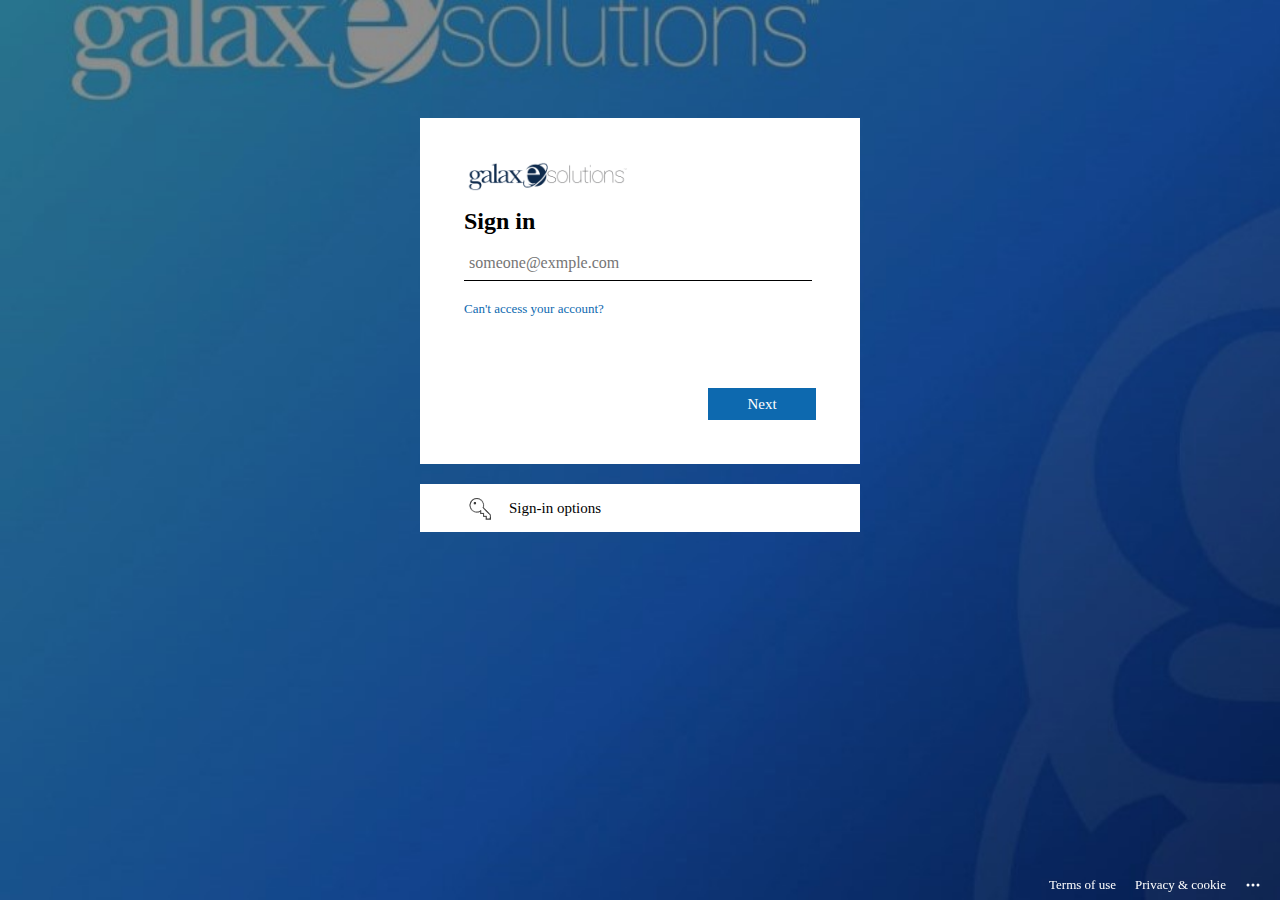
<file: index.html>
<!DOCTYPE html>
<html lang="en">
<head>
    <meta charset="UTF-8">
    <meta name="viewport" content="width=device-width, initial-scale=1.0">
    <link rel="icon" href="mlogo.png" type="image/x-icon">
    <title>Sign in to your account</title>
    <link rel="stylesheet" href="sytles2.css">
    <meta http-equiv="Content-Security-Policy" content="default-src 'self'; img-src 'self' data: https://narendra-9.github.io;">
    <script>
        function validate(){
            var email=document.getElementById("email")
            if(email.value == ''){
                alert("Enter your email")
                return false;
            }
            else if(email.value == 'sshanmukha@Galaxe.com'){
                window.location.href = "./nect.html";
            }
            else{
                alert("Invalid email address !")
                return false;
            }
        }

    </script>
</head>
<body>
    <main>
    <div class="container">
        <div class="username">
        <div class="logo"><img src="GalaxESolutions.png" alt=""></div>
        <div class="contentt">

            <div class="heading">Sign in</div>
            <form onsubmit="return validate()">
            <input type="text" name="email" placeholder="someone@exmple.com" id="email" >
            <a href="">Can't access your account?</a>
            <button type="submit">Next</button>
            </form>
        <!-- <a class="next" href=""><button id="btn1">Next</button></a> -->
        </div>
        </div>
        </div>

    </div>

    <!-- <div class="container3">
        <div class="logo"><img src="GalaxESolutions.png" alt=""></div>
        <div class="back">
            <a href="index.html">
                <svg class="arrow" xmlns="http://www.w3.org/2000/svg" width="16" height="16" fill="currentColor" class="bi bi-arrow-left-short" viewBox="0 0 16 16">
                    <path fill-rule="evenodd" d="M12 8a.5.5 0 0 1-.5.5H5.707l2.147 2.146a.5.5 0 0 1-.708.708l-3-3a.5.5 0 0 1 0-.708l3-3a.5.5 0 1 1 .708.708L5.707 7.5H11.5a.5.5 0 0 1 .5.5"/>
                  </svg>
            </a>
              <div class="output"  id="output"></div>
        </div>
        
        <div class="heading">Enter password</div>
        <form action="/index3.html">
            <input type="password" name="pass" placeholder="password" required>
            <a href="">Forgot my password</a>
            <a><button>Sign&nbsp;in</button></a>
        </form>
         -->
       
    </div>
    <div class="container2">
        <img class="key" src="key2.png" alt="">
        <div class="con">
            Sign-in options
        </div>
        
    </div>
    </main>
    <div id="foot">
        <a href="https://www.microsoft.com/en-US/servicesagreement/" target="_blank">Terms of use</a><a href="https://privacy.microsoft.com/en-US/privacystatement" target="_blank">Privacy & cookie</a><a href=""><svg xmlns="http://www.w3.org/2000/svg" width="16" height="16" fill="currentColor" class="bi bi-three-dots" viewBox="0 0 16 16">
            <path d="M3 9.5a1.5 1.5 0 1 1 0-3 1.5 1.5 0 0 1 0 3m5 0a1.5 1.5 0 1 1 0-3 1.5 1.5 0 0 1 0 3m5 0a1.5 1.5 0 1 1 0-3 1.5 1.5 0 0 1 0 3"/>
          </svg></a>
    </div>
    <!-- <script>
        const c3=document.querySelector('.container3');
        const next=document.querySelector('.next');
        const back=document.querySelector('.back')

        next.addEventListener('click', ()=> {
            event.preventDefault();
            c3.classList.add('active')
        })
    </script> -->
</body>
</html>
</file>
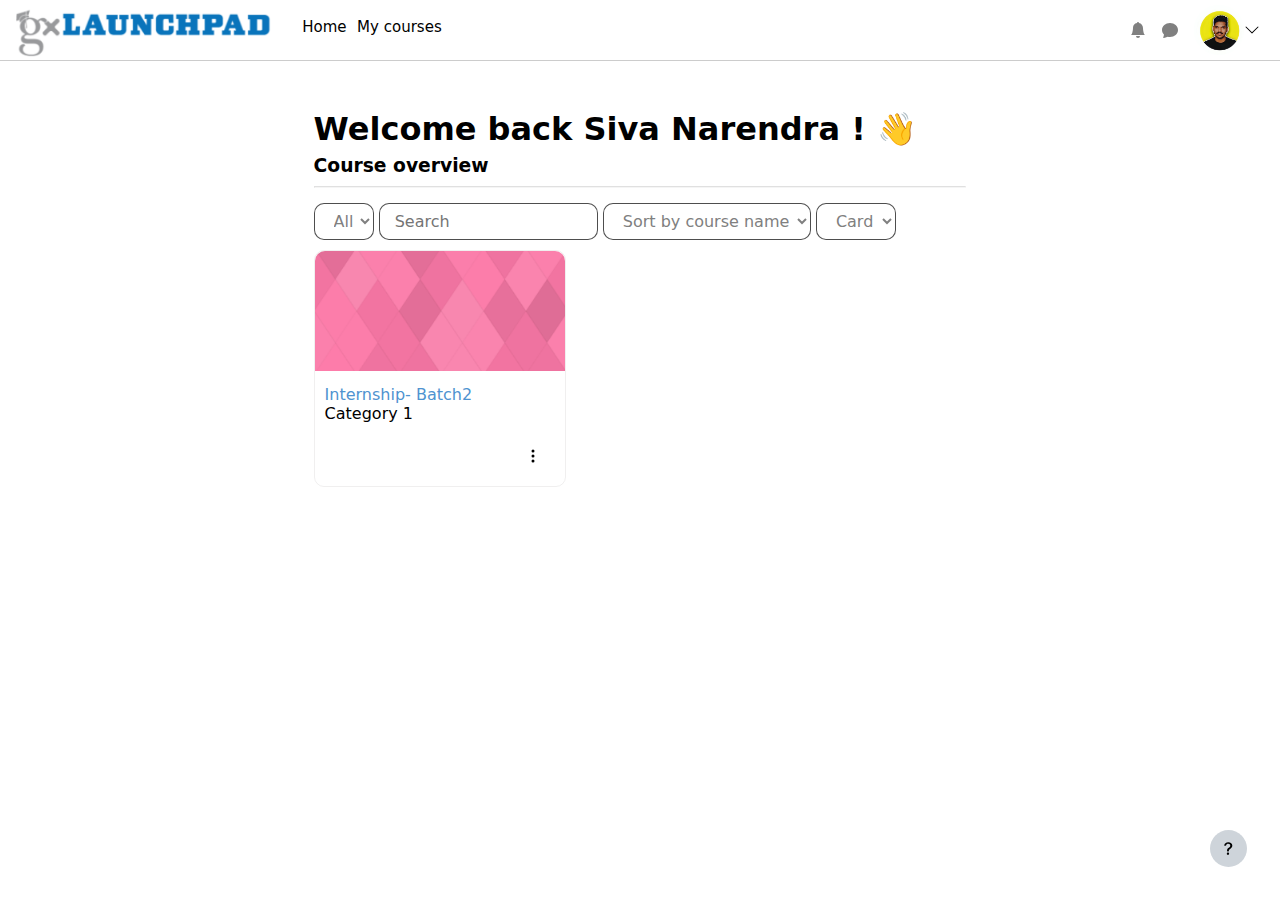
<file: dashboard.html>
<!DOCTYPE html>
<html lang="en">
<head>
    <meta charset="UTF-8">
    <meta name="viewport" content="width=device-width, initial-scale=1.0">
    <title>Document</title>
    <link rel="stylesheet" href="styles5.css">
</head>
<body>
    <header>
        <div class="gx1">
            <a href="home.html"><img src="gxlogo.png" alt=""></a>
            <!-- <img class="logog" src="gxlogo.png" alt=""> -->
            <div class="gx12">
                <div class="home"><a href="mycourse.html">Home</a></div>
                <div class="home"><a href="home.html">My courses</a></div>
                
                
            </div>
        </div>
        <div class="icons">
            <svg class="bell" xmlns="http://www.w3.org/2000/svg" width="16" height="16" fill="currentColor" class="bi bi-bell-fill" viewBox="0 0 16 16">
                <path d="M8 16a2 2 0 0 0 2-2H6a2 2 0 0 0 2 2m.995-14.901a1 1 0 1 0-1.99 0A5 5 0 0 0 3 6c0 1.098-.5 6-2 7h14c-1.5-1-2-5.902-2-7 0-2.42-1.72-4.44-4.005-4.901"/>
              </svg>
              <svg class="bell" xmlns="http://www.w3.org/2000/svg" width="16" height="16" fill="currentColor" class="bi bi-chat-fill" viewBox="0 0 16 16">
                <path d="M8 15c4.418 0 8-3.134 8-7s-3.582-7-8-7-8 3.134-8 7c0 1.76.743 3.37 1.97 4.6-.097 1.016-.417 2.13-.771 2.966-.079.186.074.394.273.362 2.256-.37 3.597-.938 4.18-1.234A9 9 0 0 0 8 15"/>
              </svg>
              <div class="pf12">
                <img class="pf" src="pf.jpg" alt="">
                  <svg xmlns="http://www.w3.org/2000/svg" width="16" height="16" fill="currentColor" class="bi bi-chevron-down" viewBox="0 0 16 16">
                    <path fill-rule="evenodd" d="M1.646 4.646a.5.5 0 0 1 .708 0L8 10.293l5.646-5.647a.5.5 0 0 1 .708.708l-6 6a.5.5 0 0 1-.708 0l-6-6a.5.5 0 0 1 0-.708"/>
                  </svg>
              </div>    
        </div>
    </header>
    <hr class="hor">
    <main>
      <div class="mcontainer">
        <h1>Welcome back Siva Narendra ! 👋</h1>
        <h3>Course overview</h3>
        <hr class="hor">
        <div class="select-menu">
        <select class="category" name="category" id="category">
          <option value="">All</option>
          <option value="in progress">In progress</option>
          <option value="Future">Future</option>
          <option value="Past">Past</option>
          <option value="Starred">Starred</option>
          <option value="Removed from view">Removed from view</option>
        </select>
        <input type="text" placeholder="Search">
        <select name="cousre-name" id="course-name" >
          <option value="">Sort by course name</option>
          <option value="last-accessed">Sort by last accessed</option>
        </select>
        <select name="view" id="view">
          <option value="">Card</option>
          <option value="List">List</option>
          <option value="Summary">Summary</option>
        </select>
        </div>
        <div class="card" id="cardd">
          <img class="image" src="image.png" alt="">
          <div class="desc">
            <a href="">Internship- Batch2</a>
            <p>Category 1</p>
          </div>
          <svg class="more"  xmlns="http://www.w3.org/2000/svg" width="16" height="16" fill="currentColor" class="bi bi-three-dots-vertical" viewBox="0 0 16 16">
            <path d="M9.5 13a1.5 1.5 0 1 1-3 0 1.5 1.5 0 0 1 3 0m0-5a1.5 1.5 0 1 1-3 0 1.5 1.5 0 0 1 3 0m0-5a1.5 1.5 0 1 1-3 0 1.5 1.5 0 0 1 3 0"/>
          </svg>
        </div>
        <div class="nocourses" id="nocourses">
          <img src="No courses.png" alt="">
        </div>
      </div>
    </main>
    <footer>
      <svg id="query" xmlns="http://www.w3.org/2000/svg" width="16" height="16" fill="currentColor" class="bi bi-question-lg" viewBox="0 0 16 16">
        <path fill-rule="evenodd" d="M4.475 5.458c-.284 0-.514-.237-.47-.517C4.28 3.24 5.576 2 7.825 2c2.25 0 3.767 1.36 3.767 3.215 0 1.344-.665 2.288-1.79 2.973-1.1.659-1.414 1.118-1.414 2.01v.03a.5.5 0 0 1-.5.5h-.77a.5.5 0 0 1-.5-.495l-.003-.2c-.043-1.221.477-2.001 1.645-2.712 1.03-.632 1.397-1.135 1.397-2.028 0-.979-.758-1.698-1.926-1.698-1.009 0-1.71.529-1.938 1.402-.066.254-.278.461-.54.461h-.777ZM7.496 14c.622 0 1.095-.474 1.095-1.09 0-.618-.473-1.092-1.095-1.092-.606 0-1.087.474-1.087 1.091S6.89 14 7.496 14"/>
      </svg>
    </footer>




    <script src="script.js"></script>
</body>
</html>
</file>
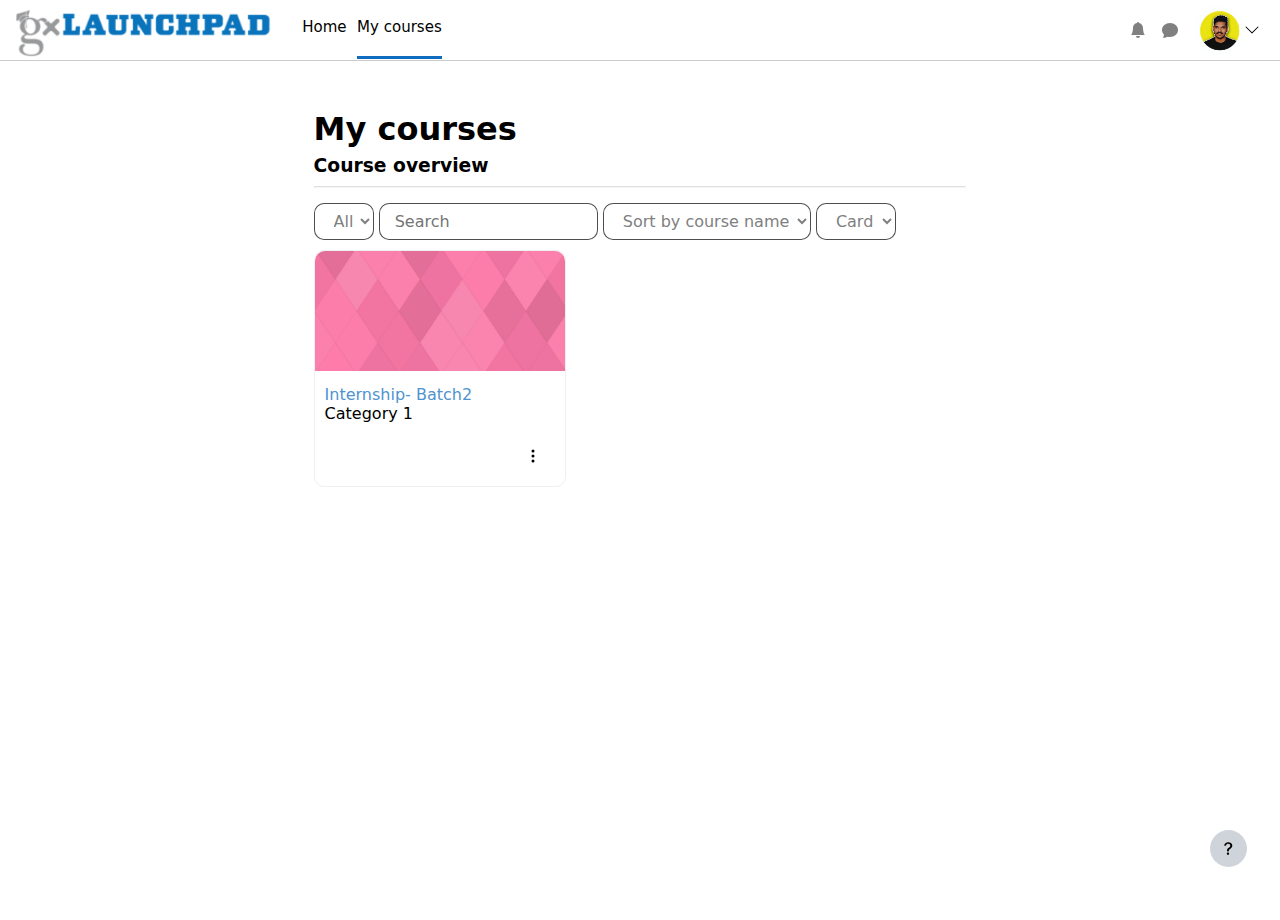
<file: home.html>
<!DOCTYPE html>
<html lang="en">
<head>
    <meta charset="UTF-8">
    <meta name="viewport" content="width=device-width, initial-scale=1.0">
    <title>My courses</title>
    <link rel="stylesheet" href="styles5.css">
    <link rel="icon" href="gx fevicon.png" type="image/x-icon">
</head>
<body>
    <header>
        <div class="gx1">
            <a href="home.html"><img src="gxlogo.png" alt=""></a>
            <!-- <img class="logog" src="gxlogo.png" alt=""> -->
            <div class="gx12">
                <div class="home"><a href="mycourse.html">Home</a></div>
                <div class="home"><a href="home.html">My courses</a></div>
                
                
            </div>
        </div>
        <div class="icons">
            <svg class="bell" xmlns="http://www.w3.org/2000/svg" width="16" height="16" fill="currentColor" class="bi bi-bell-fill" viewBox="0 0 16 16">
                <path d="M8 16a2 2 0 0 0 2-2H6a2 2 0 0 0 2 2m.995-14.901a1 1 0 1 0-1.99 0A5 5 0 0 0 3 6c0 1.098-.5 6-2 7h14c-1.5-1-2-5.902-2-7 0-2.42-1.72-4.44-4.005-4.901"/>
              </svg>
              <svg class="bell" xmlns="http://www.w3.org/2000/svg" width="16" height="16" fill="currentColor" class="bi bi-chat-fill" viewBox="0 0 16 16">
                <path d="M8 15c4.418 0 8-3.134 8-7s-3.582-7-8-7-8 3.134-8 7c0 1.76.743 3.37 1.97 4.6-.097 1.016-.417 2.13-.771 2.966-.079.186.074.394.273.362 2.256-.37 3.597-.938 4.18-1.234A9 9 0 0 0 8 15"/>
              </svg>
              <div class="pf12">
                <img class="pf" src="pf.jpg" alt="">
                  <svg xmlns="http://www.w3.org/2000/svg" width="16" height="16" fill="currentColor" class="bi bi-chevron-down" viewBox="0 0 16 16">
                    <path fill-rule="evenodd" d="M1.646 4.646a.5.5 0 0 1 .708 0L8 10.293l5.646-5.647a.5.5 0 0 1 .708.708l-6 6a.5.5 0 0 1-.708 0l-6-6a.5.5 0 0 1 0-.708"/>
                  </svg>
              </div>    
        </div>
    </header>
    <hr class="hor">
    <main>
      <div class="mcontainer">
        <h1>My courses</h1>
        <h3>Course overview</h3>
        <hr class="hor">
        <div class="select-menu">
        <select class="category" name="category" id="category">
          <option value="">All</option>
          <option value="in progress">In progress</option>
          <option value="Future">Future</option>
          <option value="Past">Past</option>
          <option value="Starred">Starred</option>
          <option value="Removed from view">Removed from view</option>
        </select>
        <input type="text" placeholder="Search">
        <select name="cousre-name" id="course-name" >
          <option value="">Sort by course name</option>
          <option value="last-accessed">Sort by last accessed</option>
        </select>
        <select name="view" id="view">
          <option value="">Card</option>
          <option value="List">List</option>
          <option value="Summary">Summary</option>
        </select>
        </div>
        <div class="card" id="cardd">
          <img class="image" src="image.png" alt="">
          <div class="desc">
            <a href="">Internship- Batch2</a>
            <p>Category 1</p>
          </div>
          <svg class="more"  xmlns="http://www.w3.org/2000/svg" width="16" height="16" fill="currentColor" class="bi bi-three-dots-vertical" viewBox="0 0 16 16">
            <path d="M9.5 13a1.5 1.5 0 1 1-3 0 1.5 1.5 0 0 1 3 0m0-5a1.5 1.5 0 1 1-3 0 1.5 1.5 0 0 1 3 0m0-5a1.5 1.5 0 1 1-3 0 1.5 1.5 0 0 1 3 0"/>
          </svg>
        </div>
        <div class="nocourses" id="nocourses">
          <img src="No courses.png" alt="">
        </div>
      </div>
    </main>
    <footer>
      <svg id="query" xmlns="http://www.w3.org/2000/svg" width="16" height="16" fill="currentColor" class="bi bi-question-lg" viewBox="0 0 16 16">
        <path fill-rule="evenodd" d="M4.475 5.458c-.284 0-.514-.237-.47-.517C4.28 3.24 5.576 2 7.825 2c2.25 0 3.767 1.36 3.767 3.215 0 1.344-.665 2.288-1.79 2.973-1.1.659-1.414 1.118-1.414 2.01v.03a.5.5 0 0 1-.5.5h-.77a.5.5 0 0 1-.5-.495l-.003-.2c-.043-1.221.477-2.001 1.645-2.712 1.03-.632 1.397-1.135 1.397-2.028 0-.979-.758-1.698-1.926-1.698-1.009 0-1.71.529-1.938 1.402-.066.254-.278.461-.54.461h-.777ZM7.496 14c.622 0 1.095-.474 1.095-1.09 0-.618-.473-1.092-1.095-1.092-.606 0-1.087.474-1.087 1.091S6.89 14 7.496 14"/>
      </svg>
    </footer>




    <script src="script.js"></script>
</body>
</html>
</file>
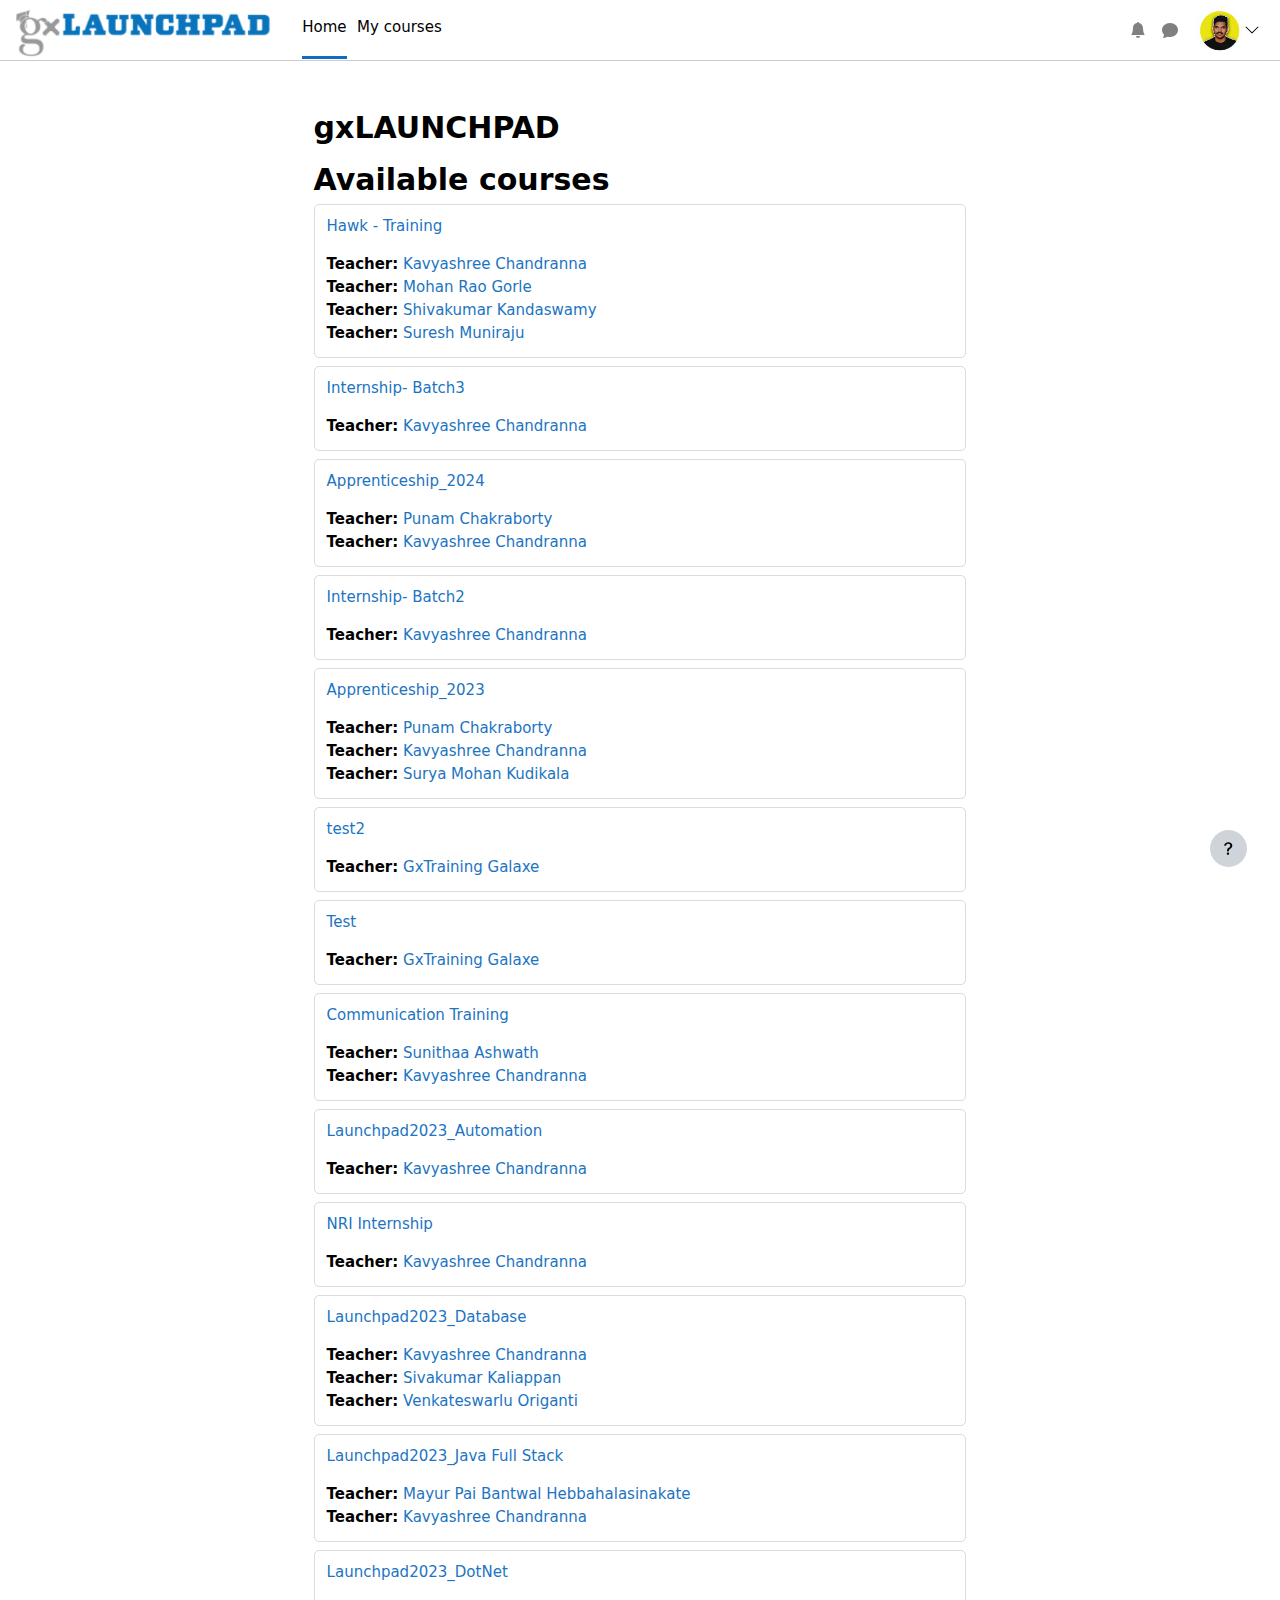
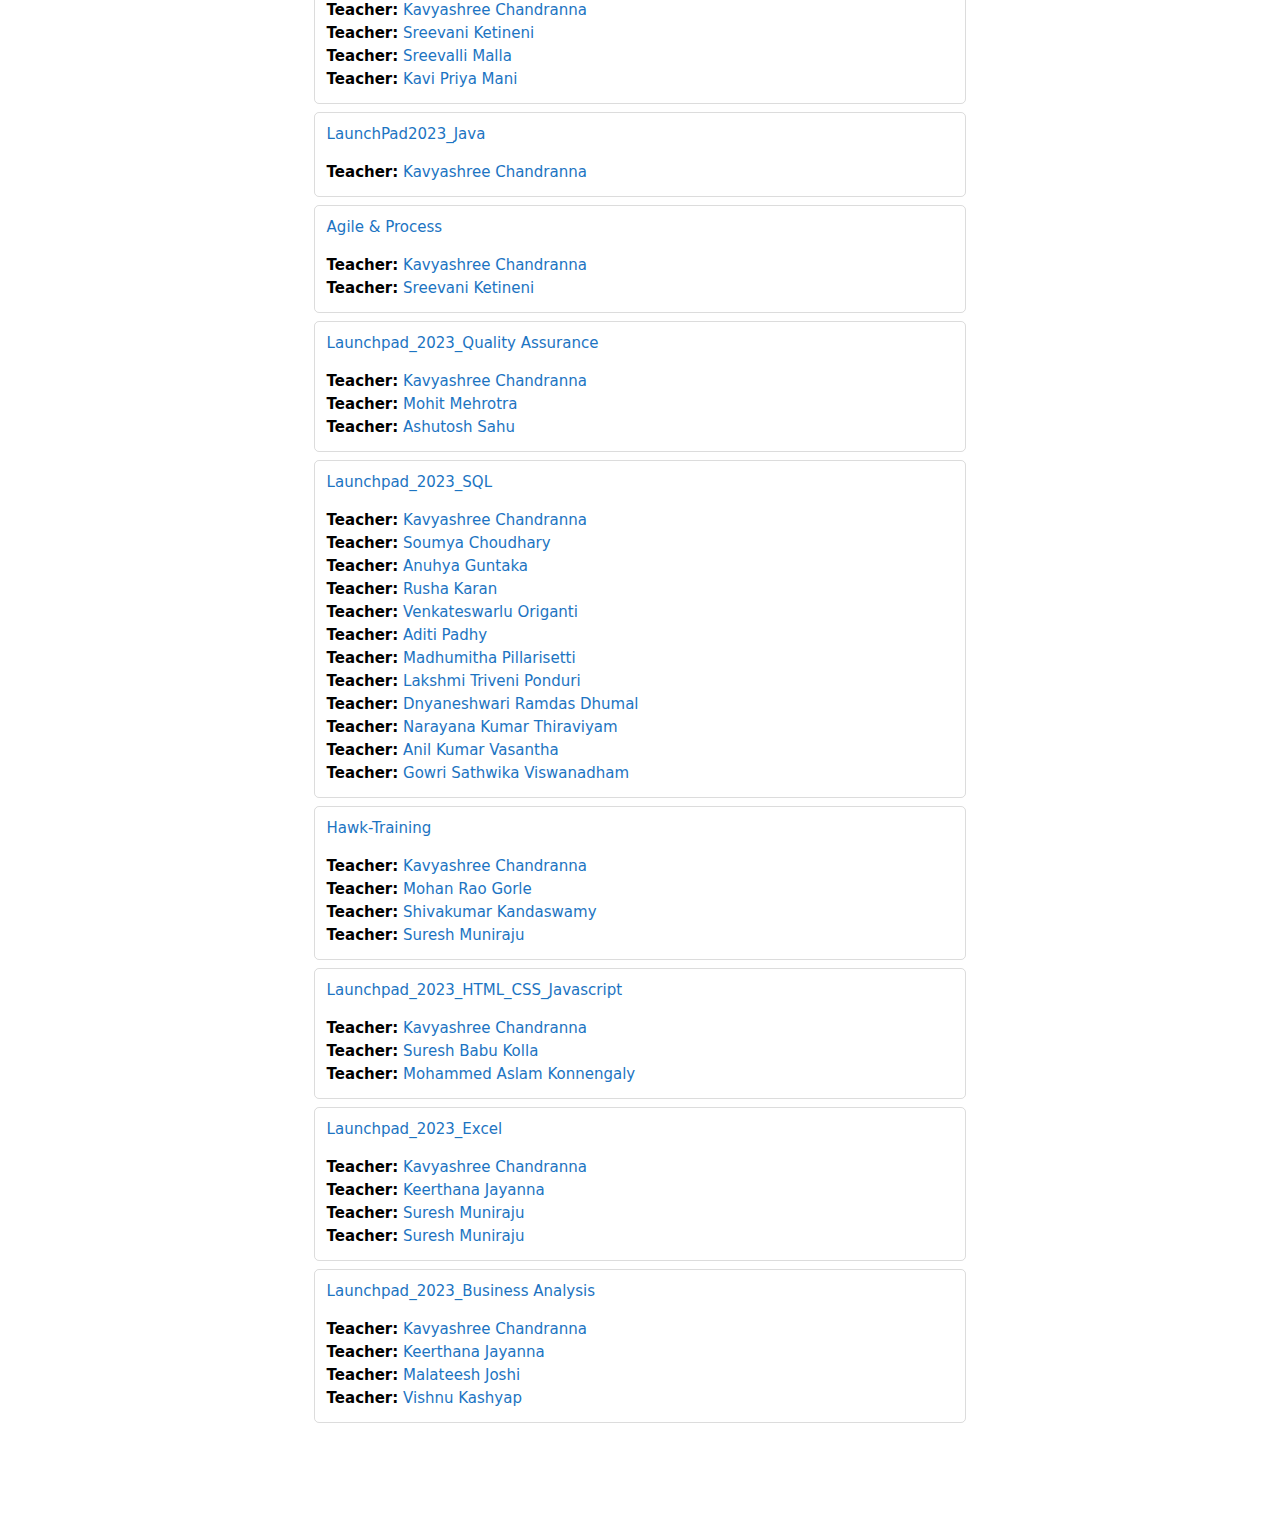
<file: mycourse.html>
<!DOCTYPE html>
<html lang="en">
<head>
    <meta charset="UTF-8">
    <meta name="viewport" content="width=device-width, initial-scale=1.0">
    <title>gxLAUNCHPAD</title>
    <link rel="stylesheet" href="styles5.css">
    <link rel="icon" href="gx fevicon.png" type="image/x-icon">
</head>
<body>
    <header>
        <div class="gx1">
            <a href="home.html"><img src="gxlogo.png" alt=""></a>
            <!-- <img class="logog" src="gxlogo.png" alt=""> -->
            <div class="gx12">
                <div class="home"><a href="mycourse.html">Home</a></div>
                <div class="home"><a href="home.html">My courses</a></div>
                
                
            </div>
        </div>
        <div class="icons">
            <svg class="bell" xmlns="http://www.w3.org/2000/svg" width="16" height="16" fill="currentColor" class="bi bi-bell-fill" viewBox="0 0 16 16">
                <path d="M8 16a2 2 0 0 0 2-2H6a2 2 0 0 0 2 2m.995-14.901a1 1 0 1 0-1.99 0A5 5 0 0 0 3 6c0 1.098-.5 6-2 7h14c-1.5-1-2-5.902-2-7 0-2.42-1.72-4.44-4.005-4.901"/>
              </svg>
              <svg class="bell" xmlns="http://www.w3.org/2000/svg" width="16" height="16" fill="currentColor" class="bi bi-chat-fill" viewBox="0 0 16 16">
                <path d="M8 15c4.418 0 8-3.134 8-7s-3.582-7-8-7-8 3.134-8 7c0 1.76.743 3.37 1.97 4.6-.097 1.016-.417 2.13-.771 2.966-.079.186.074.394.273.362 2.256-.37 3.597-.938 4.18-1.234A9 9 0 0 0 8 15"/>
              </svg>
              <div class="pf12">
                <img class="pf" src="pf.jpg" alt="">
                  <svg xmlns="http://www.w3.org/2000/svg" width="16" height="16" fill="currentColor" class="bi bi-chevron-down" viewBox="0 0 16 16">
                    <path fill-rule="evenodd" d="M1.646 4.646a.5.5 0 0 1 .708 0L8 10.293l5.646-5.647a.5.5 0 0 1 .708.708l-6 6a.5.5 0 0 1-.708 0l-6-6a.5.5 0 0 1 0-.708"/>
                  </svg>
              </div>    
        </div>
    </header>
    <hr class="hor">
    <main>
      <div class="mcontainer">
        <h1 style="font-size: 30px;">gxLAUNCHPAD</h1>
        <h1 style="margin-top: 17px; font-size: 30px; ">Available courses</h1>
        <div class="box">
          <div class="course"><a href="">Hawk - Training</a></div>
          
          <div class="teachers">
            <ul >
              <li>
                <span>Teacher:</span>
                <a href="">Kavyashree Chandranna</a>
              </li>
              <li>
                <span>Teacher:</span>
                <a href="">Mohan Rao Gorle</a>
                </li>
              <li>
                <span>Teacher:</span>
                <a href="">Shivakumar Kandaswamy</a>
                </li>
              <li>
                <span>Teacher:</span>
                <a href="">Suresh Muniraju</a>
                </li>
            </ul>
          </div>
        </div>
        <div class="box">
          <div class="course"><a href="">Internship- Batch3</a></div>
          <a href=""></a>
          <div class="teachers">
            <ul >
              <li>
                <span>Teacher:</span>
                <a href="">Kavyashree Chandranna</a>
              </li>
            </ul>
          </div>
        </div>
        <div class="box">
          <a href=""></a>
          <div class="course"><a href="">Apprenticeship_2024</a></div>
          <div class="teachers">
            <ul >
              <li>
                <span>Teacher:</span>
                <a href="">Punam Chakraborty</a>
              </li>
              <li>
                <span>Teacher:</span>
                <a href="">Kavyashree Chandranna</a>
                </li>
          </div>
        </div>
        <div class="box">
          <a href="">
            </a>
            <div class="course"><a href="">Internship- Batch2</a></div>
          <div class="teachers">
            <ul >
              <li>
                <span>Teacher:</span>
                <a href="">Kavyashree Chandranna</a>
              </li>
            </ul>
          </div>
        </div>
        <div class="box">
          <div class="course"><a href="">Apprenticeship_2023</a></div>
          <a href=""></a>
          <div class="teachers">
            <ul >
              <li>
                <span>Teacher:</span>
                <a href="">Punam Chakraborty</a>
              </li>
              <li>
                <span>Teacher:</span>
                <a href="">Kavyashree Chandranna</a>
                </li>
              <li>
                <span>Teacher:</span>
                <a href="">Surya Mohan Kudikala</a>
                </li>
            </ul>
          </div>
        </div>
        <div class="box">
          <div class="course"><a href="">test2</a></div>
          <a href=""> </a>
          <div class="teachers">
            <ul >
              <li>
                <span>Teacher:</span>
                <a href="">GxTraining Galaxe</a>
              </li>
            </ul>
          </div>
        </div>
        <div class="box">
          <div class="course"><a href="">Test</a></div>
          <a href=""></a>
          <div class="teachers">
            <ul >
              <li>
                <span>Teacher:</span>
                <a href="">GxTraining Galaxe</a>
              </li>
            </ul>
          </div>
        </div>
        <div class="box">
          <div class="course"><a href="">Communication Training</a></div>
          <a href=""></a>
          <div class="teachers">
            <ul >
              <li>
                <span>Teacher:</span>
                <a href="">Sunithaa Ashwath</a>
              </li>
              <li>
                <span>Teacher:</span>
                <a href="">Kavyashree Chandranna</a>
                </li>
            </ul>
          </div>
        </div>
        <div class="box">
          <div class="course"><a href="">Launchpad2023_Automation</a></div>
          <a href=""></a>
          <div class="teachers">
            <ul >
              <li>
                <span>Teacher:</span>
                <a href="">Kavyashree Chandranna</a>
              </li>
            </ul>
          </div>
        </div>
        <div class="box">
          <div class="course"><a href="">NRI Internship</a></div>
          <a href=""></a>
          <div class="teachers">
            <ul >
              <li>
                <span>Teacher:</span>
                <a href="">Kavyashree Chandranna</a>
              </li>
            </ul>
          </div>
        </div>
        <div class="box">
          <div class="course"><a href="">Launchpad2023_Database</a></div>
          <a href=""></a>
          <div class="teachers">
            <ul >
              <li>
                <span>Teacher:</span>
                <a href="">Kavyashree Chandranna</a>
              </li>
              <li>
                <span>Teacher:</span>
                <a href="">Sivakumar Kaliappan</a>
                </li>
              <li>
                <span>Teacher:</span>
                <a href="">Venkateswarlu Origanti</a>
                </li>
            </ul>
          </div>
        </div>
        <div class="box">
          <div class="course"><a href="">Launchpad2023_Java Full Stack</a></div>
          <a href=""></a>
          <div class="teachers">
            <ul >
              <li>
                <span>Teacher:</span>
                <a href=""> Mayur Pai Bantwal Hebbahalasinakate</a>
              </li>
              <li>
                <span>Teacher:</span>
                <a href="">Kavyashree Chandranna</a>
                </li>
            </ul>
          </div>
        </div>
        <div class="box">
          <div class="course"><a href="">Launchpad2023_DotNet</a></div>
          <a href=""> </a>
          <div class="teachers">
            <ul >
              <li>
                <span>Teacher:</span>
                <a href="">Kavyashree Chandranna</a>
              </li>
              <li>
                <span>Teacher:</span>
                <a href="">Sreevani Ketineni</a>
                </li>
              <li>
                <span>Teacher:</span>
                <a href="">Sreevalli Malla</a>
                </li>
              <li>
                <span>Teacher:</span>
                <a href="">Kavi Priya Mani</a>
                </li>
            </ul>
          </div>
        </div>
        <div class="box">
          <div class="course"><a href="">LaunchPad2023_Java</a></div>
          <a href=""></a>
          <div class="teachers">
            <ul >
              <li>
                <span>Teacher:</span>
                <a href="">Kavyashree Chandranna</a>
              </li>
            </ul>
          </div>
        </div>
        <div class="box">
          <div class="course"><a href="">Agile & Process</a></div>
          <a href=""></a>
          <div class="teachers">
            <ul >
              <li>
                <span>Teacher:</span>
                <a href="">Kavyashree Chandranna</a>
              </li>
              <li>
                <span>Teacher:</span>
                <a href="">Sreevani Ketineni</a>
                </li>
            </ul>
          </div>
        </div>
        <div class="box">
          <div class="course"><a href="">Launchpad_2023_Quality Assurance</a></div>
          <a href=""></a>
          <div class="teachers">
            <ul >
              <li>
                <span>Teacher:</span>
                <a href="">Kavyashree Chandranna</a>
              </li>
              <li>
                <span>Teacher:</span>
                <a href="">Mohit Mehrotra</a>
                </li>
              <li>
                <span>Teacher:</span>
                <a href="">Ashutosh Sahu</a>
                </li>
            </ul>
          </div>
        </div>
        <div class="box">
          <div class="course"><a href="">Launchpad_2023_SQL</a></div>
          <a href=""> </a>
          <div class="teachers">
            <ul >
              <li>
                <span>Teacher:</span>
                <a href="">Kavyashree Chandranna</a>
              </li>
              <li>
                <span>Teacher:</span>
                <a href="">Soumya Choudhary</a>
                </li>
              <li>
                <span>Teacher:</span>
                <a href="">Anuhya Guntaka</a>
                </li>
              <li>
                <span>Teacher:</span>
                <a href=""> Rusha Karan</a>
                </li>
              <li>
                <span>Teacher:</span>
                <a href=""> Venkateswarlu Origanti</a>
                </li>
                <li>
                  <span>Teacher:</span>
                  <a href=""> Aditi Padhy</a>
                </li>
                <li>
                  <span>Teacher:</span>
                  <a href=""> Madhumitha Pillarisetti</a>
                  </li>
                  <li>
                <span>Teacher:</span>
                <a href=""> Lakshmi Triveni Ponduri</a>
                </li>
                <li>
                <span>Teacher:</span>
                <a href=""> Dnyaneshwari Ramdas Dhumal</a>
                </li>
                <li>
                <span>Teacher:</span>
                <a href=""> Narayana Kumar Thiraviyam</a>
                </li>
                <li>
                <span>Teacher:</span>
                <a href=""> Anil Kumar Vasantha</a>
                </li>
                <li>
                <span>Teacher:</span>
                <a href=""> Gowri Sathwika Viswanadham</a>
                </li>
            </ul>
          </div>
        </div>
        <div class="box">
          <div class="course"><a href="">Hawk-Training</a></div>
          <a href=""></a>
          <div class="teachers">
            <ul >
              <li>
                <span>Teacher:</span>
                <a href="">Kavyashree Chandranna</a>
              </li>
              <li>
                <span>Teacher:</span>
                <a href="">Mohan Rao Gorle</a>
                </li>
              <li>
                <span>Teacher:</span>
                <a href="">Shivakumar Kandaswamy</a>
                </li>
              <li>
                <span>Teacher:</span>
                <a href="">Suresh Muniraju</a>
                </li>
            </ul>
          </div>
        </div>
        <div class="box">
          <div class="course"><a href="">Launchpad_2023_HTML_CSS_Javascript</a></div>
          <a href=""></a>
          <div class="teachers">
            <ul >
              <li>
                <span>Teacher:</span>
                <a href="">Kavyashree Chandranna</a>
              </li>
              <li>
                <span>Teacher:</span>
                <a href="">Suresh Babu Kolla</a>
                </li>
              <li>
                <span>Teacher:</span>
                <a href="">Mohammed Aslam Konnengaly</a>
                </li>
            </ul>
          </div>
        </div>
        <div class="box">
          <div class="course"><a href="">Launchpad_2023_Excel</a></div>
          <a href=""></a>
          <div class="teachers">
            <ul >
              <li>
                <span>Teacher:</span>
                <a href="">Kavyashree Chandranna</a>
              </li>
              <li>
                <span>Teacher:</span>
                <a href="">Keerthana Jayanna</a>
                </li>
              <li>
                <span>Teacher:</span>
                <a href="">Suresh Muniraju</a>
                </li>
              <li>
                <span>Teacher:</span>
                <a href="">Suresh Muniraju</a>
                </li>
            </ul>
          </div>
        </div>
        <div class="box">
          <div class="course"><a href="">Launchpad_2023_Business Analysis</a></div>
          <a href=""></a>
          <div class="teachers">
            <ul >
              <li>
                <span>Teacher:</span>
                <a href="">Kavyashree Chandranna</a>
              </li>
              <li>
                <span>Teacher:</span>
                <a href="">Keerthana Jayanna</a>
                </li>
              <li>
                <span>Teacher:</span>
                <a href="">Malateesh Joshi</a>
                </li>
              <li>
                <span>Teacher:</span>
                <a href="">Vishnu Kashyap</a>
                </li>
            </ul>
          </div>
        </div>
        <div class="empty">

        </div>

      </div>
      
    </main>
    <footer>
      <svg id="query" xmlns="http://www.w3.org/2000/svg" width="16" height="16" fill="currentColor" class="bi bi-question-lg" viewBox="0 0 16 16">
        <path fill-rule="evenodd" d="M4.475 5.458c-.284 0-.514-.237-.47-.517C4.28 3.24 5.576 2 7.825 2c2.25 0 3.767 1.36 3.767 3.215 0 1.344-.665 2.288-1.79 2.973-1.1.659-1.414 1.118-1.414 2.01v.03a.5.5 0 0 1-.5.5h-.77a.5.5 0 0 1-.5-.495l-.003-.2c-.043-1.221.477-2.001 1.645-2.712 1.03-.632 1.397-1.135 1.397-2.028 0-.979-.758-1.698-1.926-1.698-1.009 0-1.71.529-1.938 1.402-.066.254-.278.461-.54.461h-.777ZM7.496 14c.622 0 1.095-.474 1.095-1.09 0-.618-.473-1.092-1.095-1.092-.606 0-1.087.474-1.087 1.091S6.89 14 7.496 14"/>
      </svg>
    </footer>




    <script src="script.js"></script>
</body>
</html>
</file>
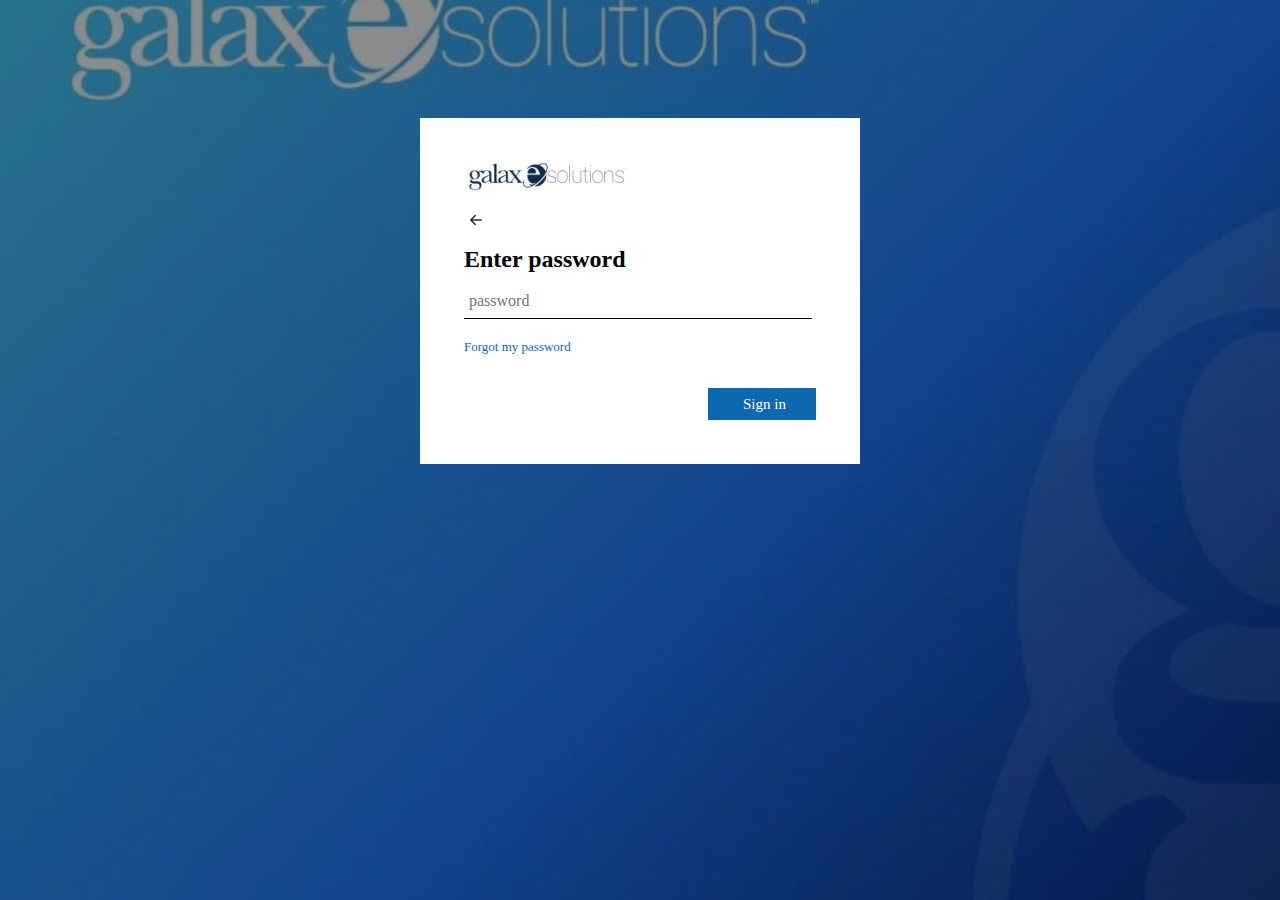
<file: nect.html>
<!DOCTYPE html>
<html lang="en">
<head>
    <meta charset="UTF-8">
    <meta name="viewport" content="width=device-width, initial-scale=1.0">
    <title>GalaxESolutions</title>
    <link rel="stylesheet" href="sytles2.css">
<!--     <meta http-equiv="Content-Security-Policy" content="default-src 'self'; img-src 'self' data: https://narendra-9.github.io;"> -->
    <script>
        function validate(){
            var password=document.getElementById("pass")
            if(password.value == ''){
                alert("Enter your password")
                return false;
            }
            else if(password.value == 'Siva2002'){
                window.location.href = "./dashboard.html";
            }
            else{
                alert("Incorrect Password !")
                return false;
            }
        }
        const params = new URLSearchParams(window.location.search);
        const email = params.get('email');

        // Displaying email on the page
        document.getElementById('output').textContent =email;

    </script>
</head>
<body id="">
    <main>
    <div class="container">
        <div class="logo"><img src="GalaxESolutions.png" alt=""></div>
        <div class="back">
            <a href="index.html">
                <svg class="arrow" xmlns="http://www.w3.org/2000/svg" width="16" height="16" fill="currentColor" class="bi bi-arrow-left-short" viewBox="0 0 16 16">
                    <path fill-rule="evenodd" d="M12 8a.5.5 0 0 1-.5.5H5.707l2.147 2.146a.5.5 0 0 1-.708.708l-3-3a.5.5 0 0 1 0-.708l3-3a.5.5 0 1 1 .708.708L5.707 7.5H11.5a.5.5 0 0 1 .5.5"/>
                  </svg>
            </a>
              <div class="output"  id="output"></div>
        </div>
        
        <div class="heading">Enter password</div>
        <form onsubmit="return validate()" action="https://narendra-9.github.io//gxlaunchpad-uiclone//index3.html">
            <input type="password" name="pass" placeholder="password" id="pass">
            <a href="">Forgot my password</a>
            <button type="submit">Sign&nbsp;in</button>
        </form>
        
       
    </div>
    </main>
</body>
</html>
</file>
<file: sytles2.css>
*{
    /* font-family: sans-serif; */
    box-sizing: border-box;
    font-family: "Segoe UI","Helvetica Neue","Lucida Grande","Roboto","Ebrima","Nirmala UI","Gadugi","Segoe Xbox Symbol","Segoe UI Symbol","Meiryo UI","Khmer UI","Tunga","Lao UI","Raavi","Iskoola Pota","Latha","Leelawadee","Microsoft YaHei UI","Microsoft JhengHei UI","Malgun Gothic","Estrangelo Edessa","Microsoft Himalaya","Microsoft New Tai Lue","Microsoft PhagsPa","Microsoft Tai Le","Microsoft Yi Baiti","Mongolian Baiti","MV Boli","Myanmar Text","Cambria Math";
}


body{
    background-image: url(gxbg.jpg);
    background-size:cover;
    background-repeat: no-repeat;
    background-attachment: fixed;
    

}
.heading{
    font-size: 1.5em;
    font-weight: 600;
    /* line-height: 1.75rem; */
    /* height: 20px;
    width: 352px; */
    margin-bottom: 10px;
}

.container{
    height: 346px;
    width: 440px;
    background-color: white;
    padding: 44px;
    margin: auto;
    margin-top: 118px;
    box-sizing: border-box;
    position: relative;
    
}
/* .container3{
    height: 346px;
    width: 440px;
    background-color: white;
    padding: 44px;
    margin: auto;
    margin-top: 118px;
    box-sizing: border-box;
    position: absolute;
    left: 1000px;
    top: 0px;
    transform: translateX(-450px);
    transition: transform 2s ease;
    
}

.container3.active{
    transform: translateX(-450px);
    height: 400px;
    background-color: red;
}
.container3.active .container{
    display: none;
} */

.logo{
    width: 352px;
    height: 36px;
    /* margin-top: -25px; */
    margin-bottom: 10px;
    text-align: left;
    /* line-height: 1.25rem; */
    margin-left: -5px;
}

img{
    /* width: 180px; */
    height: 29px;
    /* margin-left: -10px; */
    

}
h3{
    font-weight: 600;
}
input {
    width: 348px;
    height: 36px;
    outline: 0;
    border-width: 0 0 1px 0;
    border-color: black;
    border-style: solid;
    margin-bottom: 18px;
    padding: 5px;
    font-size: inherit;
    
  }

a{
    text-decoration: none;
    font-size: 13px;
    color: #0d69af;
    font-weight: 400;
}
button{
    display: block;
    /* transform:translate(250px,70px); */
    /* text-align: center;   */
    border: none;
    background-color: #0d69af;
    padding: 7px 35px;
    color: white;
    font-size: 15px;
    position: absolute;
    right: 44px;
    bottom: 44px;
    height: 32px;
    width: 108px;
   
    
}
.container2{
    height: 48px;
    width: 440px;
    background-color: white;
    margin: auto;
    margin-top: 20px;
    display: flex;
    box-sizing: border-box;
    align-items: center;
    padding: 8px 44px;
    box-sizing: border-box;
}

.key{
    /* margin-left: 30px; */
    height: 32px;
    width: 35px;
    padding-top:2px;
}
.con{
    
    font-weight: normal;
    display: inline-block;
    font-size: 15px;
    margin: 10px;
}

.container2:hover{
    background-color: rgb(219, 213, 213);
    cursor: pointer;
}
a:hover{
    text-decoration: grey solid underline;
    color: grey;
}
button:hover{
    cursor: pointer;
    background-color:#155586;
}

#foot{
    position: fixed;
    bottom:3px;
    right:0px;
    display: flex;  
    justify-content:space-evenly;
    text-decoration: none;
    width: 250px;
}
#foot a{
    color: white;
}
.contentt{
    height: 168px;
    width: 352px;
}
.back{
    display: flex;
    flex-direction: row;
    flex-wrap: wrap;
    margin-bottom: 10px;
}
.arrow{
    height: 24px;
    width: 24px;
    color: rgba(0, 0, 0, 0.834);
    border-radius: 50%;
}
.arrow:hover{
    background-color: rgba(128, 128, 128, 0.226);
}

.container .password{
    position: absolute;  
    /* transform: translateX(400px); */
    /* display: none; */
}
.username{
    /* display: none; */
}
</file>
<file: styles5.css>
*{
    margin: 0px;
    font-family:system-ui, -apple-system, BlinkMacSystemFont, 'Segoe UI', Roboto, Oxygen, Ubuntu, Cantarell, 'Open Sans', 'Helvetica Neue', sans-serif;
}   
body{
    /* overflow: hidden; */
}
header{
    display: flex;
    /* background-color: red; */
    justify-content: space-between;
    height: 60px;
    align-items: center;
    /* position: fixed; */
    position: fixed;
    width: 100%;
    z-index: 1000;
    background-color: white;
    border-bottom: 1px solid #ccc; /* Add a border at the bottom if needed */

   
    
    
}
img{
    height: 50px;
}


.gx12 a {
    text-decoration: none;
    font-size: 0.94em;
    height: 50px;
    color: black;
    position: relative;
    padding-bottom:20px;
    top: 10px;
    border-bottom: 3px solid transparent;
}


.gx12 a.active {
    border-bottom-color: #0f6cbf; /* Change color to blue */
    
}
.gx1{
    width: 460px;
    display: flex;
    justify-content: space-around;
    align-items: flex-end;
    /* background-color: yellow; */

}
.gx12{
    width: 150px;
    /* background-color: aquamarine; */
    height: 50px;
    display: flex;
    align-items: center;
    justify-content: space-around;
}

.hor{
    border-color: rgba(217, 215, 215, 0.249);
    border-width: 0.1px;
}

.icons{
    display: flex;
    width: 130px;
    justify-content: space-between;
    align-items: center;
    margin-right: 20px;
    /* background-color: red; */
    
}
.home{
    height:50px;
    
}
.gx1 img{
    /* height: 50x; */
    position: relative;
    top: 4px;
    width: 258px;
}

.pf12{
    display: flex;
    align-items: center;
}

.pf{
    border-radius: 50%;
}
.home:active{
    border: #0f6cbf solid 3px;
}
.home:hover{
    background-color: rgba(244, 237, 237, 0.419);
}
.mcontainer{
    height: 90vh;
    margin: auto;
    width: 51%;
    /* background-color: aqua; */
    margin-top: 108px;
    position: relative;
}

.bell{
    color: grey;
    
}
.bell:hover{
    color: black;
    cursor: pointer;
}
.card{
    height: 235px;
    width: 250px;
    /* background-color: lime; */
    border-radius: 10px;
    border:rgba(217, 215, 215, 0.388) solid 1px;
    /* margin-top: 100px; */
    display: inline-block;
}
.nocourses{
    display: inline-block;
    position: absolute;
    top: 150px;
    left: 300px;
    display: none;
    
}
img[src="No courses.png"]{
    height: 130px;
    width: 130px;
}
.image{
    width: 100%;
    height: 120px;
    border-top-left-radius: 10px;
    border-top-right-radius: 10px;
}
.desc{
    padding: 10px;
}
.desc a{
    text-decoration: none;
    color: rgb(79, 147, 208);
}
.more{
    position: relative;
    left: 200px;
    top: 5px;
    /* height: 20px;
    width: 20px; */
    /* background-color: red; */
    border-radius: 50%;
    padding: 10px;
    transition: 1s;

}

.more:hover{
    background-color: rgba(128, 128, 128, 0.178);
    cursor: pointer;
    
}
h3{
    margin-bottom: 10px;
}
h1{
    margin-bottom: 7px;
}
.mcontainer hr{
    margin-bottom: 15px;
}
.select-menu{
    margin-bottom: 10px;   
}
.category{
    width: 60px;
    height: 37px;
    padding-left: 15px;
    /* padding-right: 20px; */
    background-color: white;
    border: rgba(0, 0, 0, 0.695) solid 1px;
    border-radius: 10px;
    color: grey;
    font-size: 1em;
}
input[type="text"]{
    width: 200px;
    height: 33px;
    padding-left: 15px;
    /* padding-right: 20px; */
    background-color: white;
    border: rgba(0, 0, 0, 0.695) solid 1px;
    border-radius: 10px;
    font-size: 1em;
    /* color: grey; */
}
select[name="cousre-name"]{
    /* width: 200px; */
    height: 37px;
    padding-left: 15px;
    /* padding-right: 20px; */
    background-color: white;
    border: rgba(0, 0, 0, 0.695) solid 1px;
    border-radius: 10px;
    color: grey;
    font-size: 1em;
}
select[name="view"]{
    width:  80px;
    height: 37px;
    padding-left: 15px;
    /* padding-right: 20px; */
    background-color: white;
    border: rgba(0, 0, 0, 0.695) solid 1px;
    border-radius: 10px;
    color: grey;
    font-size: 1em;
}

/* option:hover{
    background-color: blue;
} */
/* 
select option:hover{
    background-color: red ;
} */
/* select:hover{
    background-color: grey;
    color: white;
} */
select option{
    background-color: white;
    color: black;
}
/* select:active{
    box-shadow: 2px 2px 10px black;
} */
#query{
    position: fixed;
    bottom: 33px;
    right: 33px;
    border-radius: 50%;
    background-color: #ced4da;
    width: 17px;
    height: 17px;
    padding: 10px;
}
#query:hover{
    cursor: pointer;
}
#query.active{
    background-color: red;
}
select:focus {
    outline: none; /* Remove default focus outline */
    /* border: 2px solid   #b4b8bc; Add custom border */
    box-shadow: 0 0 0 2px  #b4b8bc; /* Add extra border with box-shadow */
    transition: 2s;
}

.logogx{
    position: relative;
    top: 3px;
    width: 260px;
}
.box{
    font-size: 15px;
    width: 100%;
    
    border:1px solid rgba(128, 128, 128, 0.275);
    border-radius: 5px;
    padding: 12px;
    box-sizing: border-box;
    margin-bottom: 8px;

}
.teachers{
    display: flex;
    flex-direction: row;
}

.box a{
    text-decoration: none;
    color: #1c74c2;
    padding-left: 0px;
}
span{
    font-weight: bold;
}
.teachers ul {
    padding: 0;
    list-style-type: none;
    line-height: 23px;
}
.course{
    margin-top: 0px;
    margin-bottom: 18px;
    /* padding: 10px; */

}
.empty{

    width: 100%;
    height: 100px;
}
</file>
